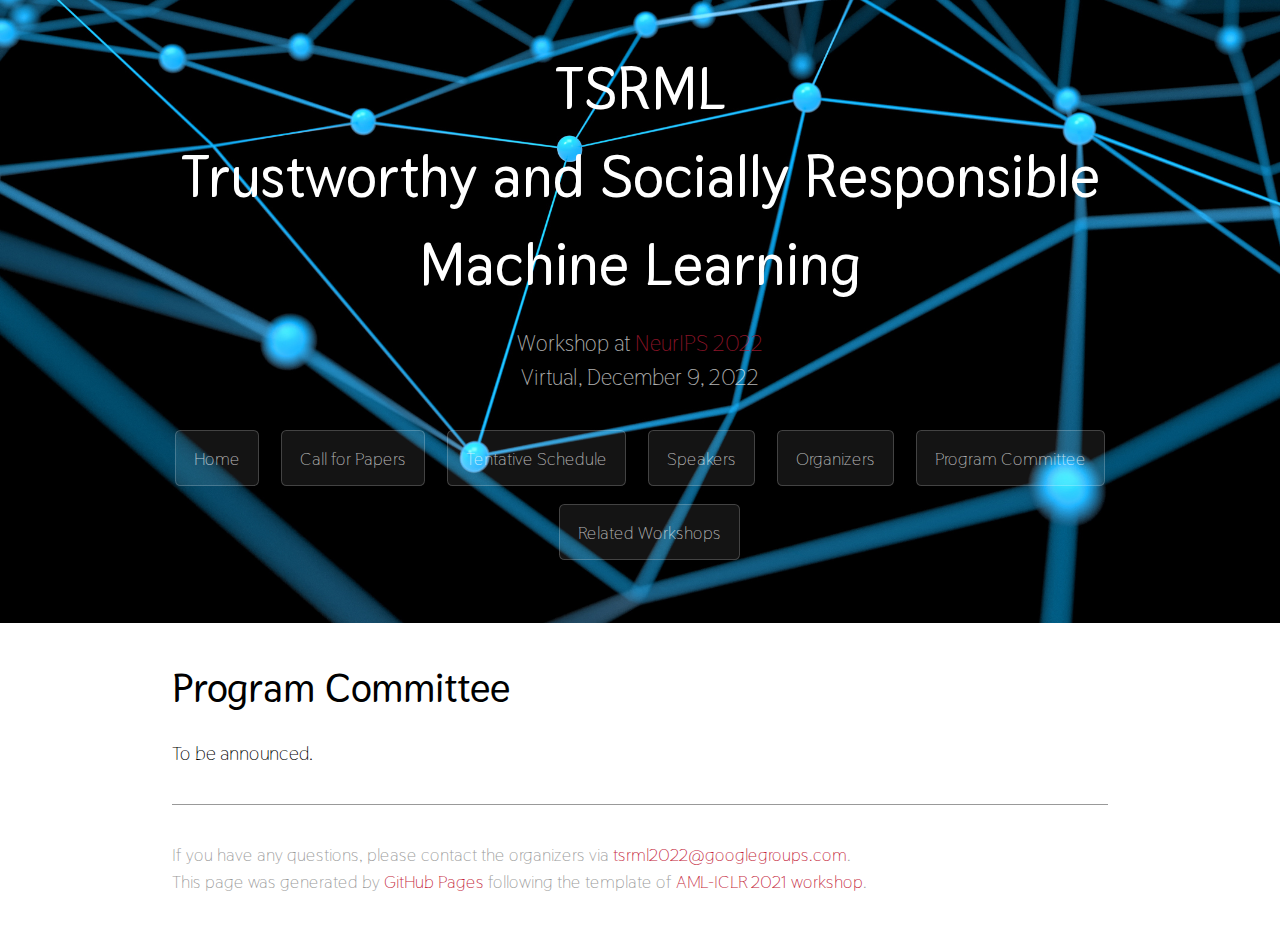
<file: committee.html>
<!DOCTYPE html>
<html lang="en-US">
  <head>

    
    <meta charset="UTF-8">

<!-- Begin Jekyll SEO tag v2.7.1 -->
<title>Trustworthy and Socially Responsible Machine Learning | Workshop at NeurIPS 2022</title>
<meta name="generator" content="Jekyll v3.9.0" />
<meta property="og:title" content="Trustworthy and Socially Responsible Machine Learning" />
<meta property="og:locale" content="en_US" />
<meta name="description" content="Trustworthy and Socially Responsible Machine Learning | Workshop at NeurIPS 2022" />
<meta property="og:description" content="Trustworthy and Socially Responsible Machine Learning | Workshop at NeurIPS 2022" />
<meta property="og:site_name" content="Trustworthy and Socially Responsible Machine Learning" />
<meta name="twitter:card" content="summary" />
<meta property="twitter:title" content="Trustworthy and Socially Responsible Machine Learning" />
<script type="application/ld+json">
{"headline":"Trustworthy and Socially Responsible Machine Learning","url":"/schedule.html","description":"Trustworthy and Socially Responsible Machine Learning | Workshop at NeurIPS 2022","@type":"WebPage","@context":"https://schema.org"}</script>
<!-- End Jekyll SEO tag -->

    <meta name="viewport" content="width=device-width, initial-scale=1">
    <meta name="theme-color" content="#157878">
    <meta name="apple-mobile-web-app-status-bar-style" content="black-translucent">
    <link rel="stylesheet" href="/assets/css/style.css?v=">
  </head>
  <body>
    <a id="skip-to-content" href="#content">Skip to the content.</a>

    <header class="page-header" role="banner">
      <h1 class="project-name">TSRML <br> Trustworthy and Socially Responsible <br> Machine Learning</h1>
      <h2 class="project-tagline">Workshop at <a href="https://neurips.cc/">NeurIPS 2022</a><br> Virtual, December 9, 2022</h2>
      
      
      <a href="/" class="btn">Home</a>
      
      <a href="/cfp" class="btn">Call for Papers</a>
      
<!--       <a href="/papers" class="btn">Accepted Papers</a> -->
      
      <a href="/schedule" class="btn">Tentative Schedule</a>
      
      <a href="/speakers" class="btn">Speakers</a>
      
      <a href="/organizers" class="btn">Organizers</a>
      
      <a href="/committee" class="btn">Program Committee</a>
      
      <a href="/related" class="btn">Related Workshops</a>
      
    </header>

    <main id="content" class="main-content" role="main">
      <h1 id="program-committee">Program Committee</h1>

<!-- <p>We are grateful for the support of these researchers who serve as the linchpin in ensuring high-quality reviews of all scientific contributions:</p> -->
<p>To be announced.</p>

<!-- <ul>
  <li>xxxx (xxxxx)</li>
</ul> -->


<footer class="site-footer">
  <span class="site-footer-credits">
    <!-- Please contact <a href="mailto:huan@huan-zhang.com">Huan Zhang</a> or <a href="mailto:linyi2@illinois.edu">Linyi Li</a> if you have any questions.<br> -->
    If you have any questions, please contact the organizers via <a href="mailto:tsrml2022@googlegroups.com">tsrml2022@googlegroups.com</a>.<br>
    This page was generated by <a href="https://pages.github.com">GitHub Pages</a> following the template of <a href="https://aisecure-workshop.github.io/aml-iclr2021">AML-ICLR 2021 workshop</a>.
  </span>
</footer>
</main>
</body>
</html>
</file>
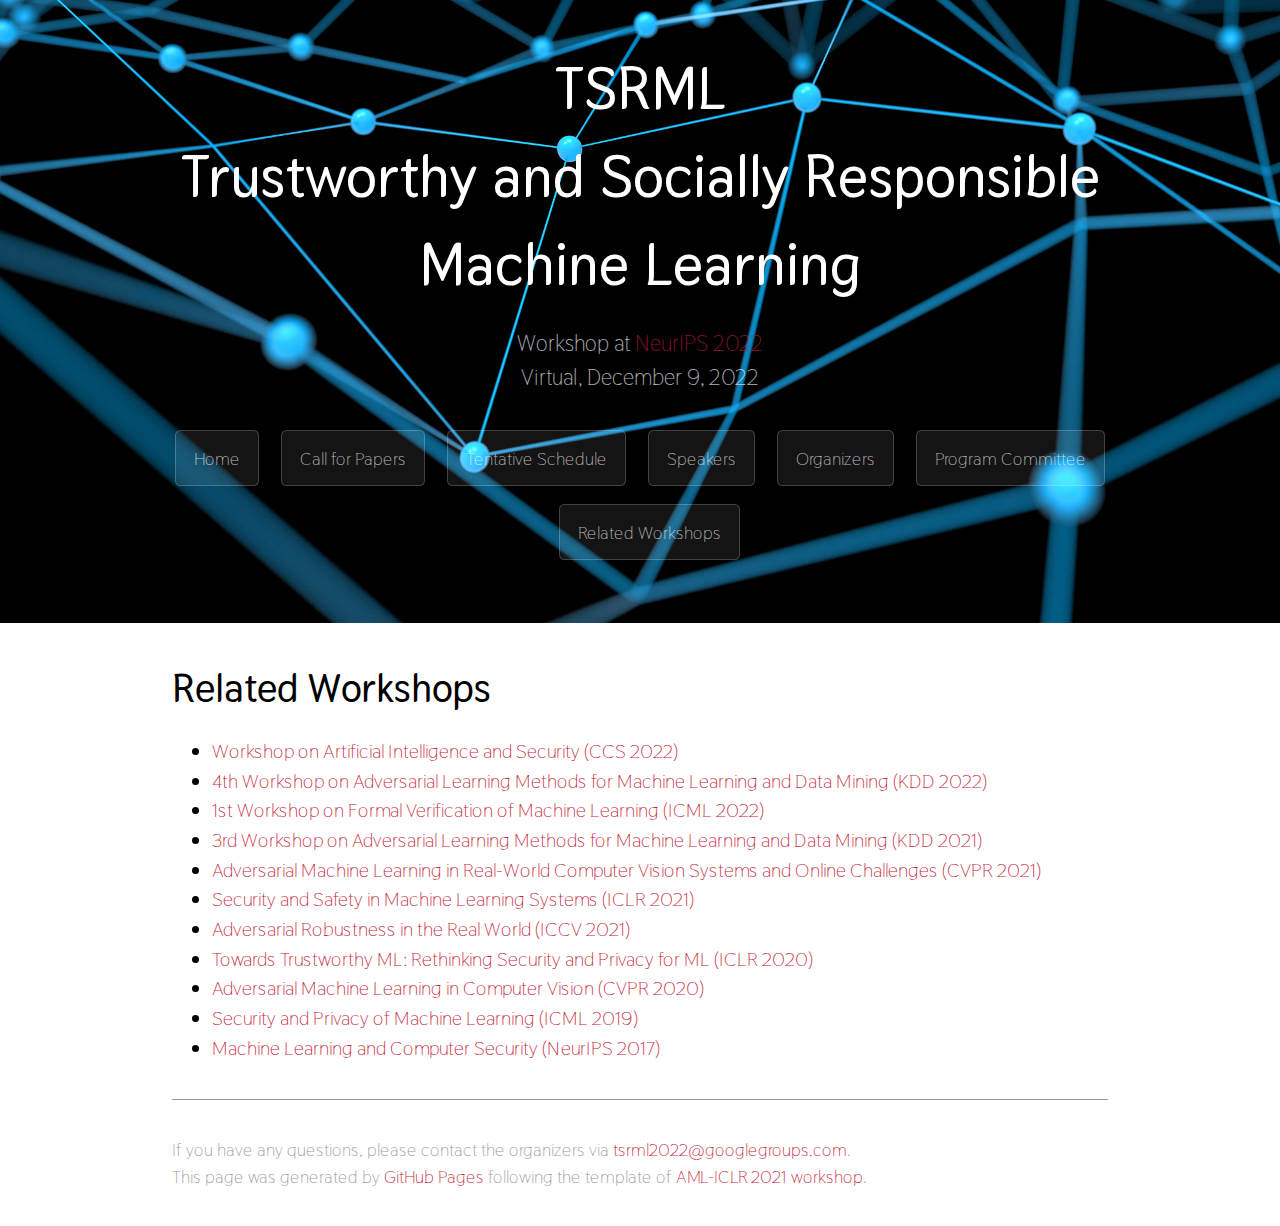
<file: related.html>
<!DOCTYPE html>
<html lang="en-US">
  <head>

    
    <meta charset="UTF-8">

<!-- Begin Jekyll SEO tag v2.7.1 -->
<title>Trustworthy and Socially Responsible Machine Learning | Workshop at NeurIPS 2022</title>
<meta name="generator" content="Jekyll v3.9.0" />
<meta property="og:title" content="Trustworthy and Socially Responsible Machine Learning" />
<meta property="og:locale" content="en_US" />
<meta name="description" content="Trustworthy and Socially Responsible Machine Learning | Workshop at NeurIPS 2022" />
<meta property="og:description" content="Trustworthy and Socially Responsible Machine Learning | Workshop at NeurIPS 2022" />
<meta property="og:site_name" content="Trustworthy and Socially Responsible Machine Learning" />
<meta name="twitter:card" content="summary" />
<meta property="twitter:title" content="Trustworthy and Socially Responsible Machine Learning" />
<script type="application/ld+json">
{"headline":"Trustworthy and Socially Responsible Machine Learning","url":"/schedule.html","description":"Trustworthy and Socially Responsible Machine Learning | Workshop at NeurIPS 2022","@type":"WebPage","@context":"https://schema.org"}</script>
<!-- End Jekyll SEO tag -->

    <meta name="viewport" content="width=device-width, initial-scale=1">
    <meta name="theme-color" content="#157878">
    <meta name="apple-mobile-web-app-status-bar-style" content="black-translucent">
    <link rel="stylesheet" href="/assets/css/style.css?v=">
  </head>
  <body>
    <a id="skip-to-content" href="#content">Skip to the content.</a>

    <header class="page-header" role="banner">
      <h1 class="project-name">TSRML <br> Trustworthy and Socially Responsible <br> Machine Learning</h1>
      <h2 class="project-tagline">Workshop at <a href="https://neurips.cc/">NeurIPS 2022</a><br> Virtual, December 9, 2022</h2>
      
      
      <a href="/" class="btn">Home</a>
      
      <a href="/cfp" class="btn">Call for Papers</a>
      
<!--       <a href="/papers" class="btn">Accepted Papers</a> -->
      
      <a href="/schedule" class="btn">Tentative Schedule</a>
      
      <a href="/speakers" class="btn">Speakers</a>
      
      <a href="/organizers" class="btn">Organizers</a>
      
      <a href="/committee" class="btn">Program Committee</a>
      
      <a href="/related" class="btn">Related Workshops</a>
      
    </header>

    <main id="content" class="main-content" role="main">
      <h1 id="related-workshops">Related Workshops</h1>

<ul>
  <li><a href="https://aisec.cc/">Workshop on Artificial Intelligence and Security (CCS 2022)</a></li>
  <li><a href="https://sites.google.com/view/advml/Home">4th Workshop on Adversarial Learning Methods for Machine Learning and Data Mining (KDD 2022)</a></li>
  <li><a href="https://www.ml-verification.com/">1st Workshop on Formal Verification of Machine Learning (ICML 2022)</a></li>
  <li><a href="https://sites.google.com/view/advml/Home/advml-2021">3rd Workshop on Adversarial Learning Methods for Machine Learning and Data Mining (KDD 2021)</a></li>
  <li><a href="https://aisecure-workshop.github.io/amlcvpr2021/">Adversarial Machine Learning in Real-World Computer Vision Systems and Online Challenges (CVPR 2021)</a></li>
  <li><a href="https://aisecure-workshop.github.io/aml-iclr2021/">Security and Safety in Machine Learning Systems (ICLR 2021)</a></li>
  <li><a href="https://iccv21-adv-workshop.github.io/">Adversarial Robustness in the Real World (ICCV 2021)</a></li>
  <li><a href="https://trustworthyiclr20.github.io/">Towards Trustworthy ML: Rethinking Security and Privacy for ML (ICLR 2020)</a></li>
  <li><a href="https://adv-workshop-2020.github.io/">Adversarial Machine Learning in Computer Vision (CVPR 2020)</a></li>
  <li><a href="https://icml2019workshop.github.io/">Security and Privacy of Machine Learning (ICML 2019)</a></li>
  <li><a href="https://machine-learning-and-security.github.io/">Machine Learning and Computer Security (NeurIPS 2017)</a></li>
</ul>


<footer class="site-footer">
  <span class="site-footer-credits">
    <!-- Please contact <a href="mailto:huan@huan-zhang.com">Huan Zhang</a> or <a href="mailto:linyi2@illinois.edu">Linyi Li</a> if you have any questions.<br> -->
    If you have any questions, please contact the organizers via <a href="mailto:tsrml2022@googlegroups.com">tsrml2022@googlegroups.com</a>.<br>
    This page was generated by <a href="https://pages.github.com">GitHub Pages</a> following the template of <a href="https://aisecure-workshop.github.io/aml-iclr2021">AML-ICLR 2021 workshop</a>.
  </span>
</footer>
</main>
</body>
</html>
</file>
<file: assets/css/style.css>
/*! normalize.css v3.0.2 | MIT License | git.io/normalize */
/**
 * 1. Set default font family to sans-serif.
 * 2. Prevent iOS text size adjust after orientation change, without disabling
 *    user zoom.
 */
@import url("https://fonts.googleapis.com/css2?family=Thasadith:ital,wght@0,400;0,700;1,400;1,700&display=swap");
html {
  font-family: sans-serif;
  /* 1 */
  -ms-text-size-adjust: 100%;
  /* 2 */
  -webkit-text-size-adjust: 100%;
  /* 2 */ }

/**
 * Remove default margin.
 */
body {
  margin: 0; }

/* HTML5 display definitions
   ========================================================================== */
/**
 * Correct `block` display not defined for any HTML5 element in IE 8/9.
 * Correct `block` display not defined for `details` or `summary` in IE 10/11
 * and Firefox.
 * Correct `block` display not defined for `main` in IE 11.
 */
article,
aside,
details,
figcaption,
figure,
footer,
header,
hgroup,
main,
menu,
nav,
section,
summary {
  display: block; }

/**
 * 1. Correct `inline-block` display not defined in IE 8/9.
 * 2. Normalize vertical alignment of `progress` in Chrome, Firefox, and Opera.
 */
audio,
canvas,
progress,
video {
  display: inline-block;
  /* 1 */
  vertical-align: baseline;
  /* 2 */ }

/**
 * Prevent modern browsers from displaying `audio` without controls.
 * Remove excess height in iOS 5 devices.
 */
audio:not([controls]) {
  display: none;
  height: 0; }

/**
 * Address `[hidden]` styling not present in IE 8/9/10.
 * Hide the `template` element in IE 8/9/11, Safari, and Firefox < 22.
 */
[hidden],
template {
  display: none; }

/* Links
   ========================================================================== */
/**
 * Remove the gray background color from active links in IE 10.
 */
a {
  background-color: transparent; }

/**
 * Improve readability when focused and also mouse hovered in all browsers.
 */
a:active,
a:hover {
  outline: 0; }

/* Text-level semantics
   ========================================================================== */
/**
 * Address styling not present in IE 8/9/10/11, Safari, and Chrome.
 */
abbr[title] {
  border-bottom: 1px dotted; }

/**
 * Address style set to `bolder` in Firefox 4+, Safari, and Chrome.
 */
b,
strong {
  font-weight: bold; }

/**
 * Address styling not present in Safari and Chrome.
 */
dfn {
  font-style: italic; }

/**
 * Address variable `h1` font-size and margin within `section` and `article`
 * contexts in Firefox 4+, Safari, and Chrome.
 */
h1 {
  font-size: 2em;
  margin: 0.67em 0; }

/**
 * Address styling not present in IE 8/9.
 */
mark {
  background: #ff0;
  color: #000; }

/**
 * Address inconsistent and variable font size in all browsers.
 */
small {
  font-size: 80%; }

/**
 * Prevent `sub` and `sup` affecting `line-height` in all browsers.
 */
sub,
sup {
  font-size: 75%;
  line-height: 0;
  position: relative;
  vertical-align: baseline; }

sup {
  top: -0.5em; }

sub {
  bottom: -0.25em; }

/* Embedded content
   ========================================================================== */
/**
 * Remove border when inside `a` element in IE 8/9/10.
 */
img {
  border: 0; }

/**
 * Correct overflow not hidden in IE 9/10/11.
 */
svg:not(:root) {
  overflow: hidden; }

/* Grouping content
   ========================================================================== */
/**
 * Address margin not present in IE 8/9 and Safari.
 */
figure {
  margin: 1em 40px; }

/**
 * Address differences between Firefox and other browsers.
 */
hr {
  box-sizing: content-box;
  height: 0; }

/**
 * Contain overflow in all browsers.
 */
pre {
  overflow: auto; }

/**
 * Address odd `em`-unit font size rendering in all browsers.
 */
code,
kbd,
pre,
samp {
  font-family: monospace, monospace;
  font-size: 1em; }

/* Forms
   ========================================================================== */
/**
 * Known limitation: by default, Chrome and Safari on OS X allow very limited
 * styling of `select`, unless a `border` property is set.
 */
/**
 * 1. Correct color not being inherited.
 *    Known issue: affects color of disabled elements.
 * 2. Correct font properties not being inherited.
 * 3. Address margins set differently in Firefox 4+, Safari, and Chrome.
 */
button,
input,
optgroup,
select,
textarea {
  color: inherit;
  /* 1 */
  font: inherit;
  /* 2 */
  margin: 0;
  /* 3 */ }

/**
 * Address `overflow` set to `hidden` in IE 8/9/10/11.
 */
button {
  overflow: visible; }

/**
 * Address inconsistent `text-transform` inheritance for `button` and `select`.
 * All other form control elements do not inherit `text-transform` values.
 * Correct `button` style inheritance in Firefox, IE 8/9/10/11, and Opera.
 * Correct `select` style inheritance in Firefox.
 */
button,
select {
  text-transform: none; }

/**
 * 1. Avoid the WebKit bug in Android 4.0.* where (2) destroys native `audio`
 *    and `video` controls.
 * 2. Correct inability to style clickable `input` types in iOS.
 * 3. Improve usability and consistency of cursor style between image-type
 *    `input` and others.
 */
button,
html input[type="button"],
input[type="reset"],
input[type="submit"] {
  -webkit-appearance: button;
  /* 2 */
  cursor: pointer;
  /* 3 */ }

/**
 * Re-set default cursor for disabled elements.
 */
button[disabled],
html input[disabled] {
  cursor: default; }

/**
 * Remove inner padding and border in Firefox 4+.
 */
button::-moz-focus-inner,
input::-moz-focus-inner {
  border: 0;
  padding: 0; }

/**
 * Address Firefox 4+ setting `line-height` on `input` using `!important` in
 * the UA stylesheet.
 */
input {
  line-height: normal; }

/**
 * It's recommended that you don't attempt to style these elements.
 * Firefox's implementation doesn't respect box-sizing, padding, or width.
 *
 * 1. Address box sizing set to `content-box` in IE 8/9/10.
 * 2. Remove excess padding in IE 8/9/10.
 */
input[type="checkbox"],
input[type="radio"] {
  box-sizing: border-box;
  /* 1 */
  padding: 0;
  /* 2 */ }

/**
 * Fix the cursor style for Chrome's increment/decrement buttons. For certain
 * `font-size` values of the `input`, it causes the cursor style of the
 * decrement button to change from `default` to `text`.
 */
input[type="number"]::-webkit-inner-spin-button,
input[type="number"]::-webkit-outer-spin-button {
  height: auto; }

/**
 * 1. Address `appearance` set to `searchfield` in Safari and Chrome.
 * 2. Address `box-sizing` set to `border-box` in Safari and Chrome
 *    (include `-moz` to future-proof).
 */
input[type="search"] {
  -webkit-appearance: textfield;
  /* 1 */
  /* 2 */
  box-sizing: content-box; }

/**
 * Remove inner padding and search cancel button in Safari and Chrome on OS X.
 * Safari (but not Chrome) clips the cancel button when the search input has
 * padding (and `textfield` appearance).
 */
input[type="search"]::-webkit-search-cancel-button,
input[type="search"]::-webkit-search-decoration {
  -webkit-appearance: none; }

/**
 * Define consistent border, margin, and padding.
 */
fieldset {
  border: 1px solid #c0c0c0;
  margin: 0 2px;
  padding: 0.35em 0.625em 0.75em; }

/**
 * 1. Correct `color` not being inherited in IE 8/9/10/11.
 * 2. Remove padding so people aren't caught out if they zero out fieldsets.
 */
legend {
  border: 0;
  /* 1 */
  padding: 0;
  /* 2 */ }

/**
 * Remove default vertical scrollbar in IE 8/9/10/11.
 */
textarea {
  overflow: auto; }

/**
 * Don't inherit the `font-weight` (applied by a rule above).
 * NOTE: the default cannot safely be changed in Chrome and Safari on OS X.
 */
optgroup {
  font-weight: bold; }

/* Tables
   ========================================================================== */
/**
 * Remove most spacing between table cells.
 */
table {
  border-collapse: collapse;
  border-spacing: 0; }

td,
th {
  padding: 0; }

.highlight table td {
  padding: 5px; }

.highlight table pre {
  margin: 0; }

.highlight .cm {
  color: #999988;
  font-style: italic; }

.highlight .cp {
  color: #999999;
  font-weight: bold; }

.highlight .c1 {
  color: #999988;
  font-style: italic; }

.highlight .cs {
  color: #999999;
  font-weight: bold;
  font-style: italic; }

.highlight .c, .highlight .cd {
  color: #999988;
  font-style: italic; }

.highlight .err {
  color: #a61717;
  background-color: #e3d2d2; }

.highlight .gd {
  color: #000000;
  background-color: #ffdddd; }

.highlight .ge {
  color: #000000;
  font-style: italic; }

.highlight .gr {
  color: #aa0000; }

.highlight .gh {
  color: #999999; }

.highlight .gi {
  color: #000000;
  background-color: #ddffdd; }

.highlight .go {
  color: #888888; }

.highlight .gp {
  color: #555555; }

.highlight .gs {
  font-weight: bold; }

.highlight .gu {
  color: #aaaaaa; }

.highlight .gt {
  color: #aa0000; }

.highlight .kc {
  color: #000000;
  font-weight: bold; }

.highlight .kd {
  color: #000000;
  font-weight: bold; }

.highlight .kn {
  color: #000000;
  font-weight: bold; }

.highlight .kp {
  color: #000000;
  font-weight: bold; }

.highlight .kr {
  color: #000000;
  font-weight: bold; }

.highlight .kt {
  color: #445588;
  font-weight: bold; }

.highlight .k, .highlight .kv {
  color: #000000;
  font-weight: bold; }

.highlight .mf {
  color: #009999; }

.highlight .mh {
  color: #009999; }

.highlight .il {
  color: #009999; }

.highlight .mi {
  color: #009999; }

.highlight .mo {
  color: #009999; }

.highlight .m, .highlight .mb, .highlight .mx {
  color: #009999; }

.highlight .sb {
  color: #d14; }

.highlight .sc {
  color: #d14; }

.highlight .sd {
  color: #d14; }

.highlight .s2 {
  color: #d14; }

.highlight .se {
  color: #d14; }

.highlight .sh {
  color: #d14; }

.highlight .si {
  color: #d14; }

.highlight .sx {
  color: #d14; }

.highlight .sr {
  color: #009926; }

.highlight .s1 {
  color: #d14; }

.highlight .ss {
  color: #990073; }

.highlight .s {
  color: #d14; }

.highlight .na {
  color: #008080; }

.highlight .bp {
  color: #999999; }

.highlight .nb {
  color: #0086B3; }

.highlight .nc {
  color: #445588;
  font-weight: bold; }

.highlight .no {
  color: #008080; }

.highlight .nd {
  color: #3c5d5d;
  font-weight: bold; }

.highlight .ni {
  color: #800080; }

.highlight .ne {
  color: #990000;
  font-weight: bold; }

.highlight .nf {
  color: #990000;
  font-weight: bold; }

.highlight .nl {
  color: #990000;
  font-weight: bold; }

.highlight .nn {
  color: #555555; }

.highlight .nt {
  color: #000080; }

.highlight .vc {
  color: #008080; }

.highlight .vg {
  color: #008080; }

.highlight .vi {
  color: #008080; }

.highlight .nv {
  color: #008080; }

.highlight .ow {
  color: #000000;
  font-weight: bold; }

.highlight .o {
  color: #000000;
  font-weight: bold; }

.highlight .w {
  color: #bbbbbb; }

.highlight {
  background-color: #f8f8f8; }

* {
  box-sizing: border-box; }

html {
  font-family: "Thasadith", "Helvetica Neue", Helvetica, Arial, sans-serif;
  font-size: 18px;
  line-height: 1.50; }

body {
  padding: 0;
  margin: 0;
  color: black; }

#skip-to-content {
  height: 1px;
  width: 1px;
  position: absolute;
  overflow: hidden;
  top: -10px; }
  #skip-to-content:focus {
    position: fixed;
    top: 10px;
    left: 10px;
    height: auto;
    width: auto;
    background: #3be1c5;
    outline: thick solid #3be1c5; }

a {
  color: #C41E3A;
  text-decoration: none; }
  a:hover {
    text-decoration: underline; }

.btn {
  display: inline-block;
  margin-bottom: 1rem;
  color: rgba(255, 255, 255, 0.7);
  background-color: rgba(255, 255, 255, 0.08);
  border-color: rgba(255, 255, 255, 0.2);
  border-style: solid;
  border-width: 1px;
  border-radius: 0.3rem;
  transition: color 0.2s, background-color 0.2s, border-color 0.2s; }
  .btn:hover {
    color: rgba(255, 255, 255, 0.8);
    text-decoration: none;
    background-color: rgba(255, 255, 255, 0.2);
    border-color: rgba(255, 255, 255, 0.3); }
  .btn + .btn {
    margin-left: 1rem; }
  @media screen and (min-width: 64em) {
    .btn {
      padding: 0.75rem 1rem; } }
  @media screen and (min-width: 42em) and (max-width: 64em) {
    .btn {
      padding: 0.6rem 0.9rem;
      font-size: 0.9rem; } }
  @media screen and (max-width: 42em) {
    .btn {
      display: block;
      width: 100%;
      padding: 0.75rem;
      font-size: 0.9rem; }
      .btn + .btn {
        margin-top: 1rem;
        margin-left: 0; } }

.page-header {
  color: white;
  text-align: center;
  background-color: #000;
  background-image: linear-gradient(120deg, #FFF, #000); }
  @media screen and (min-width: 64em) {
    .page-header {
      padding: 2.5rem 6rem; } }
  @media screen and (min-width: 42em) and (max-width: 64em) {
    .page-header {
      padding: 2.5rem 4rem; } }
  @media screen and (max-width: 42em) {
    .page-header {
      padding: 2rem 1rem; } }

.project-name {
  margin-top: 0;
  margin-bottom: 0.1rem; }
  @media screen and (min-width: 64em) {
    .project-name {
      font-size: 3.25rem; } }
  @media screen and (min-width: 42em) and (max-width: 64em) {
    .project-name {
      font-size: 2.25rem; } }
  @media screen and (max-width: 42em) {
    .project-name {
      font-size: 1.75rem; } }

.project-tagline {
  margin-bottom: 2rem;
  font-weight: normal;
  opacity: 0.7; }
  @media screen and (min-width: 64em) {
    .project-tagline {
      font-size: 1.25rem; } }
  @media screen and (min-width: 42em) and (max-width: 64em) {
    .project-tagline {
      font-size: 1.15rem; } }
  @media screen and (max-width: 42em) {
    .project-tagline {
      font-size: 1rem; } }

.main-content {
  word-wrap: break-word; }
  .main-content :first-child {
    margin-top: 0; }
  @media screen and (min-width: 64em) {
    .main-content {
      max-width: 64rem;
      padding: 2rem 6rem;
      margin: 0 auto;
      font-size: 1.1rem; } }
  @media screen and (min-width: 42em) and (max-width: 64em) {
    .main-content {
      padding: 2rem 4rem;
      font-size: 1.1rem; } }
  @media screen and (max-width: 42em) {
    .main-content {
      padding: 2rem 1rem;
      font-size: 1rem; } }
  .main-content kbd {
    background-color: #fafbfc;
    border: 1px solid #c6cbd1;
    border-bottom-color: #959da5;
    border-radius: 3px;
    box-shadow: inset 0 -1px 0 #959da5;
    color: #444d56;
    display: inline-block;
    font-size: 11px;
    line-height: 10px;
    padding: 3px 5px;
    vertical-align: middle; }
  .main-content img {
    max-width: 100%; }
  .main-content h1,
  .main-content h2,
  .main-content h3,
  .main-content h4,
  .main-content h5,
  .main-content h6 {
    margin-top: 2rem;
    margin-bottom: 1rem;
    font-weight: normal;
    color: black; }
  .main-content p {
    margin-bottom: 1em; }
  .main-content code {
    padding: 2px 4px;
    font-family: Consolas, "Liberation Mono", Menlo, Courier, monospace;
    font-size: 0.9rem;
    color: black;
    background-color: #f3f6fa;
    border-radius: 0.3rem; }
  .main-content pre {
    padding: 0.8rem;
    margin-top: 0;
    margin-bottom: 1rem;
    font: 1rem Consolas, "Liberation Mono", Menlo, Courier, monospace;
    color: black;
    word-wrap: normal;
    background-color: #f3f6fa;
    border: solid 1px #999;
    border-radius: 0.3rem; }
    .main-content pre > code {
      padding: 0;
      margin: 0;
      font-size: 0.9rem;
      color: black;
      word-break: normal;
      white-space: pre;
      background: transparent;
      border: 0; }
  .main-content .highlight {
    margin-bottom: 1rem; }
    .main-content .highlight pre {
      margin-bottom: 0;
      word-break: normal; }
  .main-content .highlight pre,
  .main-content pre {
    padding: 0.8rem;
    overflow: auto;
    font-size: 0.9rem;
    line-height: 1.45;
    border-radius: 0.3rem;
    -webkit-overflow-scrolling: touch; }
  .main-content pre code,
  .main-content pre tt {
    display: inline;
    max-width: initial;
    padding: 0;
    margin: 0;
    overflow: initial;
    line-height: inherit;
    word-wrap: normal;
    background-color: transparent;
    border: 0; }
    .main-content pre code:before, .main-content pre code:after,
    .main-content pre tt:before,
    .main-content pre tt:after {
      content: normal; }
  .main-content ul,
  .main-content ol {
    margin-top: 0; }
  .main-content blockquote {
    padding: 0 1rem;
    margin-left: 0;
    color: #999;
    border-left: 0.3rem solid #999; }
    .main-content blockquote > :first-child {
      margin-top: 0; }
    .main-content blockquote > :last-child {
      margin-bottom: 0; }
  .main-content table {
    display: block;
    width: 100%;
    overflow: auto;
    word-break: normal;
    word-break: keep-all;
    -webkit-overflow-scrolling: touch; }
    .main-content table th {
      font-weight: bold; }
    .main-content table th,
    .main-content table td {
      padding: 0.5rem 1rem;
      border: 1px solid white; }
  .main-content dl {
    padding: 0; }
    .main-content dl dt {
      padding: 0;
      margin-top: 1rem;
      font-size: 1rem;
      font-weight: bold; }
    .main-content dl dd {
      padding: 0;
      margin-bottom: 1rem; }
  .main-content hr {
    height: 2px;
    padding: 0;
    margin: 1rem 0;
    background-color: #999;
    border: 0; }

.site-footer {
  padding-top: 2rem;
  margin-top: 2rem;
  border-top: solid 1px #999; }
  @media screen and (min-width: 64em) {
    .site-footer {
      font-size: 1rem; } }
  @media screen and (min-width: 42em) and (max-width: 64em) {
    .site-footer {
      font-size: 1rem; } }
  @media screen and (max-width: 42em) {
    .site-footer {
      font-size: 0.9rem; } }

.site-footer-owner {
  display: block;
  font-weight: bold; }

.site-footer-credits {
  color: #999; }

.logo-container {
  margin: auto;
  width: 25%;
  margin-top: 1.75rem; }

.main-content h1,
.main-content h2,
.main-content h3,
.main-content h4,
.main-content h5,
.main-content h6 {
  margin-top: 2rem;
  margin-bottom: 1rem;
  font-weight: bold;
  color: black; }

.page-header {
  color: white;
  text-align: center;
  background-color: #000;
  background-image: url("../images/blockchain_dark.jpg");
  background-repeat: no-repeat;
  background-size: cover;
  background-position: center; }
  @media screen and (min-width: 64em) {
    .page-header {
      padding: 2.5rem 6rem; } }
  @media screen and (min-width: 42em) and (max-width: 64em) {
    .page-header {
      padding: 2.5rem 4rem; } }
  @media screen and (max-width: 42em) {
    .page-header {
      padding: 2rem 1rem; } }

td {
  vertical-align: top; }

abstract {
  font-size: 0.90rem; }
</file>
